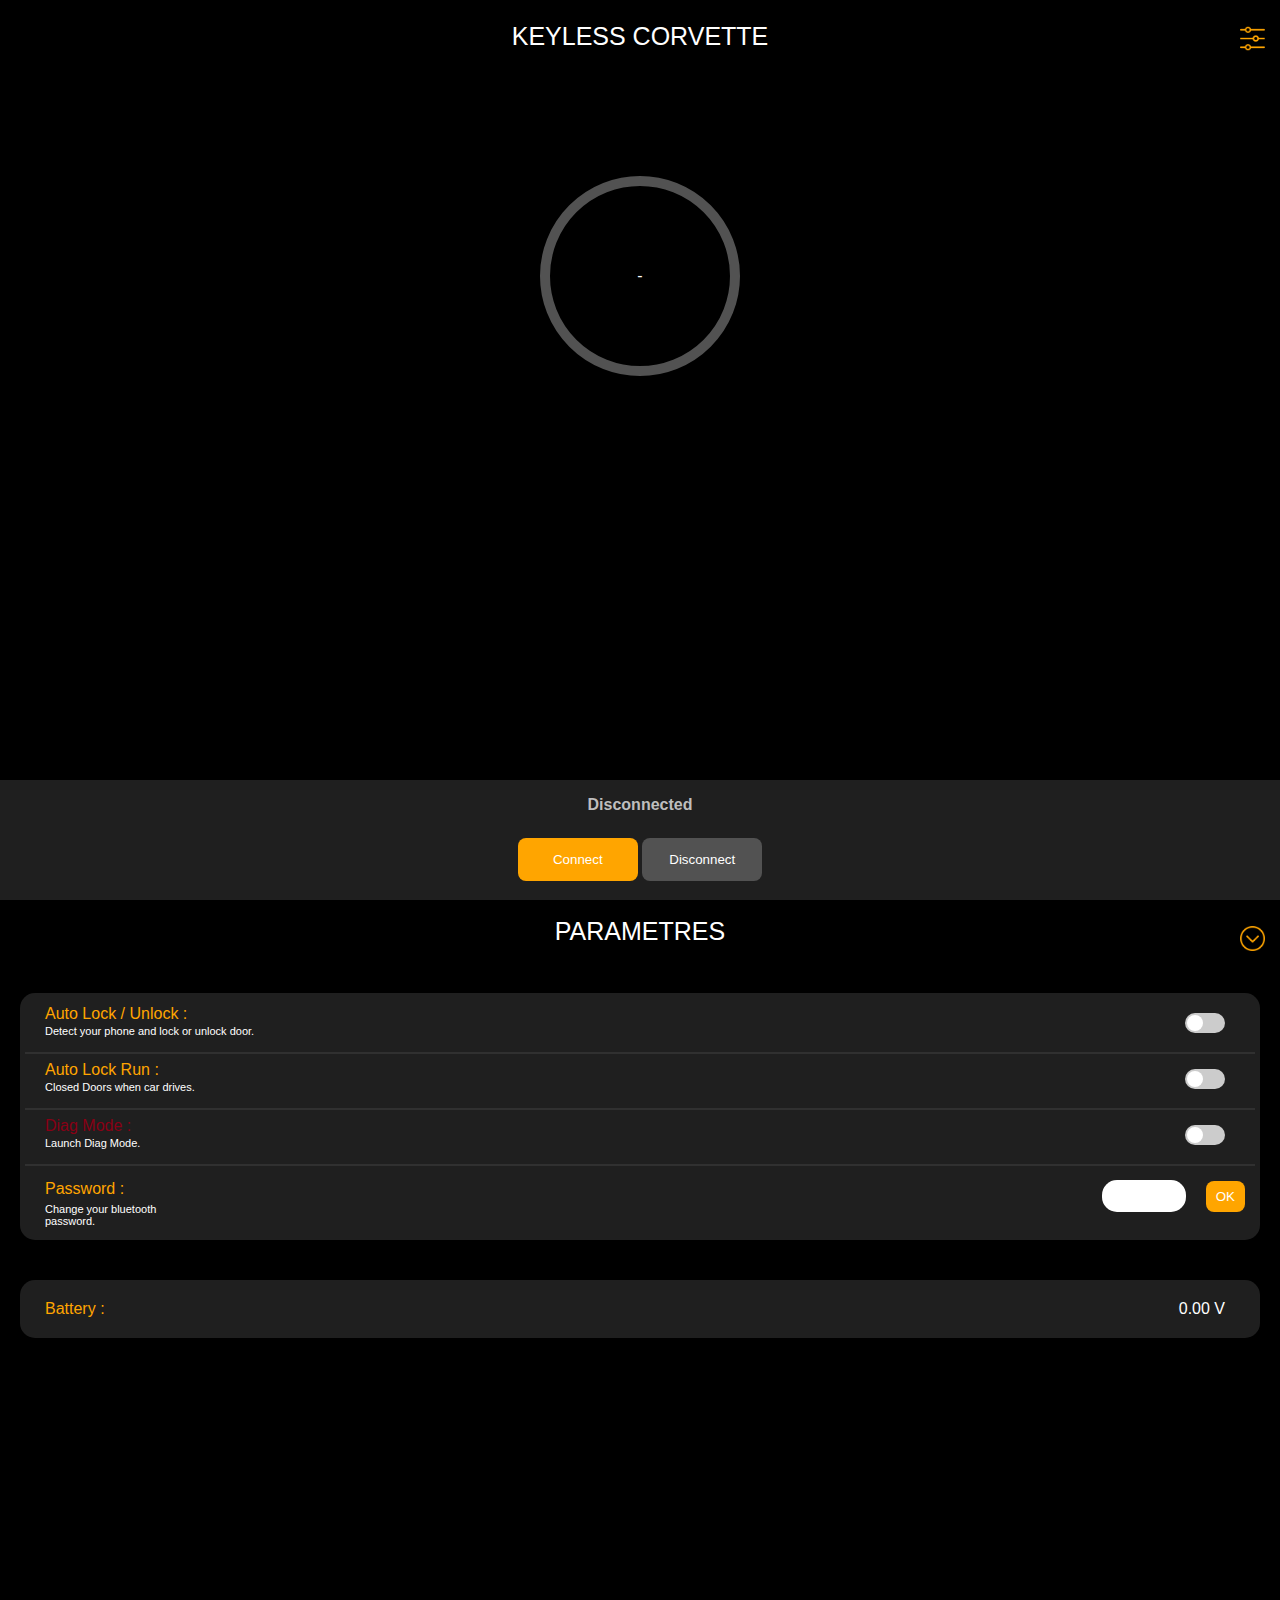
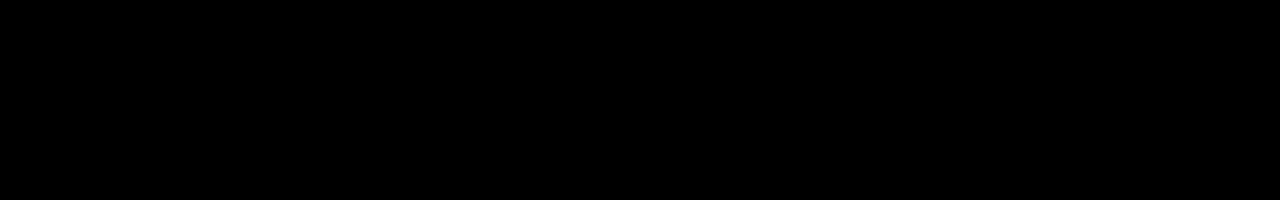
<file: html/index.html>
<!DOCTYPE html>
<html>
<head>
    <title>KeyLess Car App</title>
    <meta name="viewport" content="width=device-width, initial-scale=1">
    <link rel="icon" type="image/png" href="">
    <link rel="stylesheet" type="text/css" href="style.css">
    <script type="text/javascript" src="jquery-3.7.1.min.js"></script>
    <script>
        document.addEventListener('DOMContentLoaded', function () {
            const content = document.getElementById('setting');
            const settingsBtn = document.getElementById('settings-btn');

            settingsBtn.addEventListener('click', function () {
                content.style.transform = content.style.transform === 'translateY(0%)' ? 'translateY(100%)' : 'translateY(0%)';
            });
        });
    </script>
    <script>
        document.addEventListener('DOMContentLoaded', function () {
            const content = document.getElementById('setting');
            const settingsRtn = document.getElementById('settings-return');

            settingsRtn.addEventListener('click', function () {
                content.style.transform = content.style.transform === 'translateY(100%)' ? 'translateY(0%)' : 'translateY(100%)';
            });
        });
    </script>

</head>
<body class="w3-animate-opacity">
    <div class="topnav">
        <h1>KEYLESS CORVETTE</h1>
        <img id="settings-btn" src="setting.png" class="icone">
        <!--<a href="setting.html">
            <img src="setting.png" style="width: 25px; position: fixed; top: 25px; right: 20px ;">
        </a> -->
    </div>
    <div class="content">
        <button id="statusButton" class="statusButton" onclick="toggleStatus()">-</button>
    </div>
    <div class="footer">
        <p><strong><span id="bleState" style="color:#bebebe;">Disconnected</span></strong></p>
        <p>
            <button id="connectBleButton" class="connectButton">  Connect  </button>
            <button id="disconnectBleButton" class="disconnectButton">Disconnect</button>
        </p>
    </div>





    <div id="setting">
        <div class="topnav">
            <h1>PARAMETRES</h1>
            <img id="settings-return" src="retour.png" class="icone">
        </div>
        <div class="content2">
        <div class="card">
            <div class="card2">
            <div class="paramname">Auto Lock / Unlock :</div>
            <div class="descriptparam">Detect your phone and lock or unlock door.</div>
            <label class="switch" for="checkboxAuto">
                <input type="checkbox" id="checkboxAuto" />
                <div class="slider round"></div>
            </label>
            </div>
            <hr>
            <div class="card2">
            <div class="paramname">Auto Lock Run :</div>
            <div class="descriptparam">Closed Doors when car drives.</div>
            <label class="switch" for="checkboxAutoLockRun">
                <input type="checkbox" id="checkboxAutoLockRun" />
                <div class="slider round"></div>
            </label>
            </div>
            <hr>
            <div class="card2">
                <div class="paramname" style="color: #880015!important;">Diag Mode :</div>
                <div class="descriptparam">Launch Diag Mode.</div>
                <label class="switch" for="checkboxDiag">
                    <input type="checkbox" id="checkboxDiag" />
                    <div class="slider round"></div>
                </label>
            </div>
            <hr>
            <div class="card2" style="margin-top: -1px;">
                <div class="paramname" style="margin-top: 7px;">Password :</div>
                <div class="descriptparam" style="margin-top: 18px; width: 120px; text-align: left;">Change your bluetooth password.</div>
                <input type="number" id="Passinput">
                <button onclick="writePinCharact()">OK</button>
            </div>
        </div>



       </div>
        <div class="content3">
            <div class="card"  style="padding: 20px 35px 20px 15px!important;">
                <div class="paramnbat">Battery :</div>
                <div  class="voltage"><span id="voltage">0.00</span> V</div>
            </div>
        </div>
    </div>

    <!--<div class="footer">
        <p><a href="https://yannisthiroux.com">KeyLess Car</a></p>
    </div> -->
    <script src="webble.js"></script>
</body>

</html>
</file>
<file: html/style.css>
html {
    display: inline-block;
    font-family: "Segoe UI",Arial,sans-serif;
    margin: 5px 0;
    overflow: hidden;
}
h1 {
    font-size: 25px;
    color: white;
    font-weight: 400;
}
.topnav {
    overflow: hidden;
    text-align: center;
}
body {
    margin: 0;
    background-color: black;
    height: 100%;
}

hr{
  border: 1px solid #303030;
  width: 99%;
  color: #303030;
}

.content {
    padding: 100px;
    height: 100%;
    text-align: center;
}
.content2 {
  padding : 10px 20px 10px 20px;
  text-align: right;
}
.content3 {
  flex: 1;
  position:relative;
  padding : 10px 20px 30px 20px;
  text-align: right;
}
button {
    color: white;
    padding: 8px 10px;
    margin: 8px 0;
    border: none;
    cursor: pointer;
    border-radius: 8px;
    background-color: #ffA500;
}

.connectButton{
    color: white;
    padding: 14px 20px;
    margin: 8px 0;
    border: none;
    cursor: pointer;
    border-radius: 8px;
    background-color: #ffA500;
    width: 120px;
}

.disconnectButton{
    color: white;
    padding: 14px 20px;
    margin: 8px 0;
    border: none;
    cursor: pointer;
    border-radius: 8px;
    background-color: #525252;
    width: 120px;
}

.footer {
    position:absolute;
    text-align: center;
    bottom:0;  /* on le colle en bas */
    width:100%;
    height:120px;   /* Hauteur du pied de page */
    left: 0;
    right: 0;
    background-color: #1F1F1F;
    z-index: 1;
}

@keyframes blink {
    0%, 50%, 100% {
        opacity: 1;
    }
    25%, 75% {
        opacity: 0.25;
    }
}
.blink-animation {
    animation: blink 2.5s infinite;
}

.button-container {
    position: relative;
    margin : auto;
    align-items: center;
  }
  
.statusButton {
    width: 200px;
    height: 200px;
    border-radius: 50%;
    border: 10px solid #525252;
    background-color: black;
    color: #fff;
    font-size: 16px;
    cursor: pointer;
  }
  .statusButton-connected {
    border-color: #ffA500; /* Couleur de la bordure pour la connexion réussie */
}

.w3-animate-opacity{animation:opac 0.8s}@keyframes opac{from{opacity:0} to{opacity:1}}



.switch {
    display: inline-block;
    height: 20px;
    position: relative;
    width: 40px;
    right: 20px;
  }
  
  .switch input {
    display:none;
  }
  
  .slider {
    background-color: #ccc;
    bottom: 0;
    cursor: pointer;
    left: 0;
    position: absolute;
    right: 0;
    top: 0;
    transition: .4s;
  }
  
  .slider:before {
    background-color: #fff;
    bottom: 2px;
    content: "";
    height: 16px;
    left: 2px;
    position: absolute;
    transition: .4s;
    width: 16px;
  }
  
  input:checked + .slider {
    background-color: #ffA500;
  }
  
  input:checked + .slider:before {
    transform: translateX(19px);
  }
  
  .slider.round {
    border-radius: 34px;
  }
  
  .slider.round:before {
    border-radius: 50%;
  }


  #setting {
    display: flex;
    flex-direction: column;
    position: absolute;
    bottom: 0;
    left: 0;
    width: 100%;
    height: 100%; /* Hauteur de l'élément qui glisse depuis le bas */
    background-color: black;
    transition: transform 0.75s ease-in-out;
    transform: translateY(100%);
}

#settings-btn {
    position: fixed;
}

#settings-btn:hover {
  cursor: pointer;
}

#settings-return {
  position: fixed;
}

#settings-return:hover {
cursor: pointer;
}

.icone {
   width: 25px;
   position: fixed;
   top: 26px;
   right:
   15px ;
  }

.card{
  border-radius: 15px;
  background-color: #1F1F1F;
  padding:5px 0px 5px 0px;
  margin: 20px 0 0 0;
}
.card2{
  margin: 15px 15px 15px 15px;
}

.paramname{
  color: #ffA500;
  position:absolute;
  margin-left: 10px;
  margin-top: -8px;
}

.paramnbat{
  color: #ffA500;
  position:absolute;
  margin-left: 10px;
}

.descriptparam{
  color: white;
  position:absolute;
  margin-left: 10px;
  padding-top : 12px;
  font-size: 11px;
}

.voltage{
  color: white;
  margin-left: 150px;
}

input[type="number"] {
  border-radius: 15px;
  border: none;
  width: 80px;
  height: 30px;
  margin-right: 15px;
}
/* Pour Firefox, masquer les flèches de l'input de type nombre */
input[type="number"]::-webkit-inner-spin-button,
input[type="number"]::-webkit-outer-spin-button {
  -webkit-appearance: none;
  margin: 0;
}
</file>
